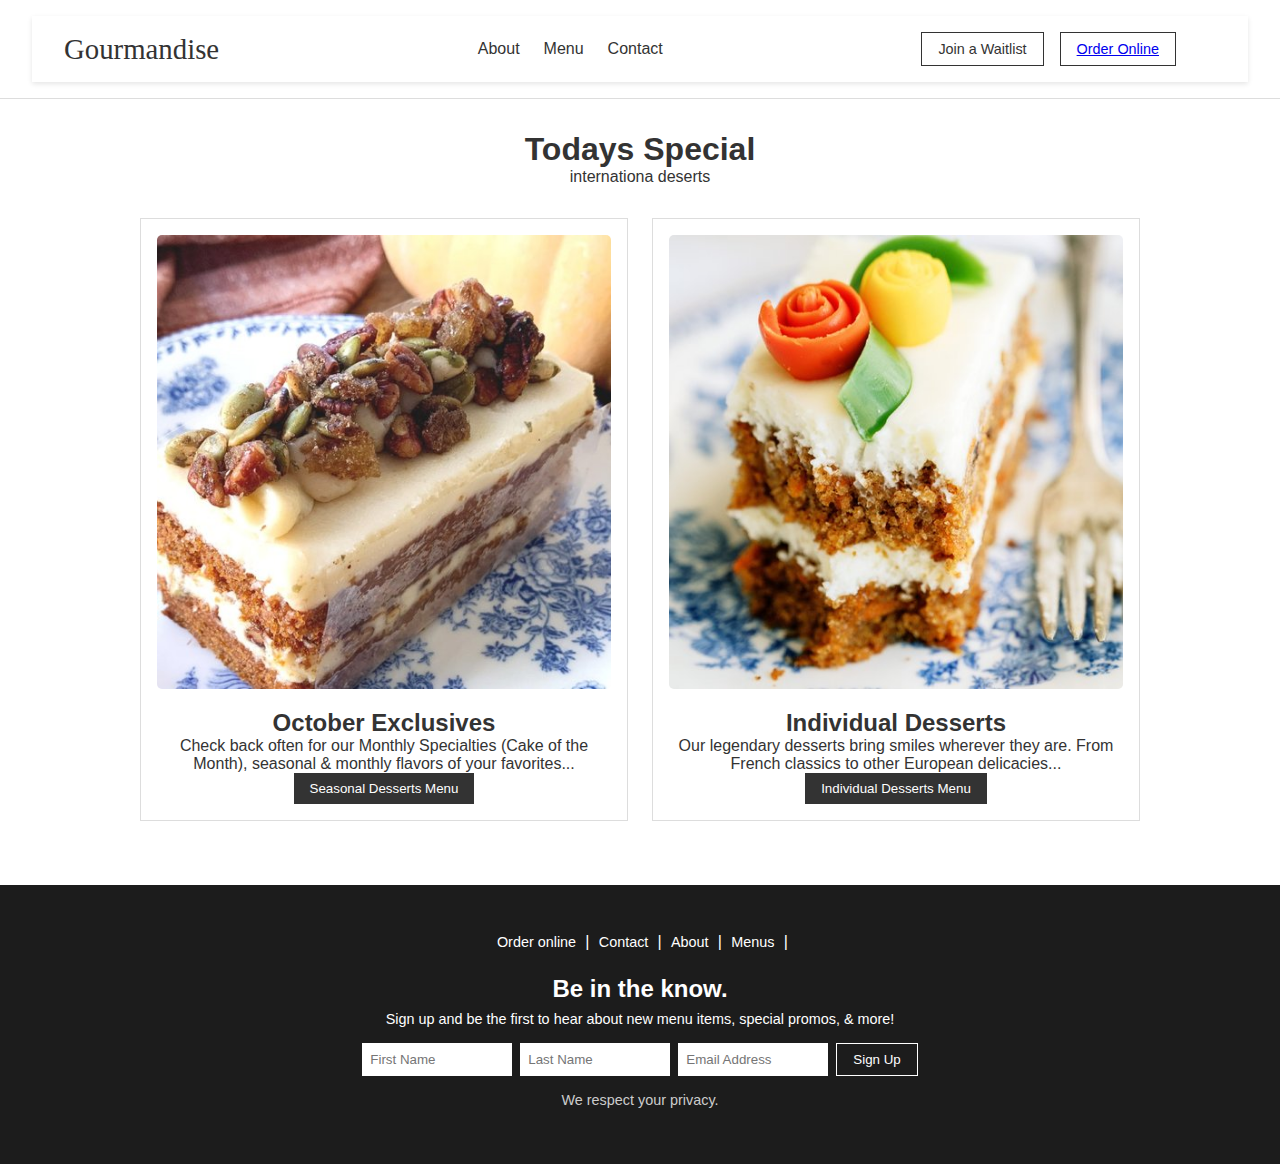
<file: index.html>
<!DOCTYPE html>
<html lang="en">

<head>
    <meta charset="UTF-8">
    <meta name="viewport" content="width=device-width, initial-scale=1.0">
    <title>Gourmandise Bakery</title>
    <link rel="stylesheet" href="styles.css">
</head>

<body>

    <!-- Navbar -->
    <header>
        <!-- HTML for Navigation Bar -->
        <nav class="navbar">
            <div class="navbar-logo">Gourmandise</div>
            <ul class="navbar-menu">
                <li><a href="aboutus.html">About</a></li>
                <li><a href="menu.html">Menu</a></li>
                <li><a href="#form">Contact</a></li>
            </ul>
            <div class="navbar-actions">
                <button class="action-button">Join a Waitlist</button>
                <button class="action-button"><a href="order.html"> Order Online </a></button>
                <div class="social-icons">
                    <a href="#"><i class="fab fa-instagram"></i></a>
                    <a href="#"><i class="fab fa-facebook-f"></i></a>
                    <a href="#"><i class="fas fa-search"></i></a>
                </div>
            </div>
        </nav>

    </header>

    <!-- BODY -->
    <main>
        <h1>Todays Special</h1>
        <span> internationa deserts </span>
        <section class="menu-grid">
            <!-- Card 1 -->
            <div class="menu-cardmain">
                <img src="/images/PumpkinSpiceCakeSlice.jpg" alt="October Exclusive">
                <h2>October Exclusives</h2>
                <p>Check back often for our Monthly Specialties (Cake of the Month), seasonal & monthly flavors of your favorites...</p>
                <button>Seasonal Desserts Menu</button>
            </div>
            <!-- Card 2 -->
            <div class="menu-cardmain">
                <img src="/images/Gourmandise+June+20240090.jpg" alt="Individual Desserts">
                <h2>Individual Desserts</h2>
                <p>Our legendary desserts bring smiles wherever they are. From French classics to other European delicacies...</p>
                <button>Individual Desserts Menu</button>
            </div>
           
        </section>
    </main>

    <footer>

        <div class="footer-links">
            <a href="order.html">Order online</a> |
            <a href="#form">Contact</a> |
            <a href="aboutus.html">About</a> |
            <a href="menu.html">Menus</a> |
        </div>
        <div class="newsletter-signup">
            <h2>Be in the know.</h2>
            <p>Sign up and be the first to hear about new menu items, special promos, & more!</p>
            <form id="form">
                <input type="text" placeholder="First Name">
                <input type="text" placeholder="Last Name">
                <input type="email" placeholder="Email Address">
                <button type="submit">Sign Up</button>
            </form>
            <p class="privacy-note">We respect your privacy.</p>
        </div>
    </footer>

</body>

</html>
</file>
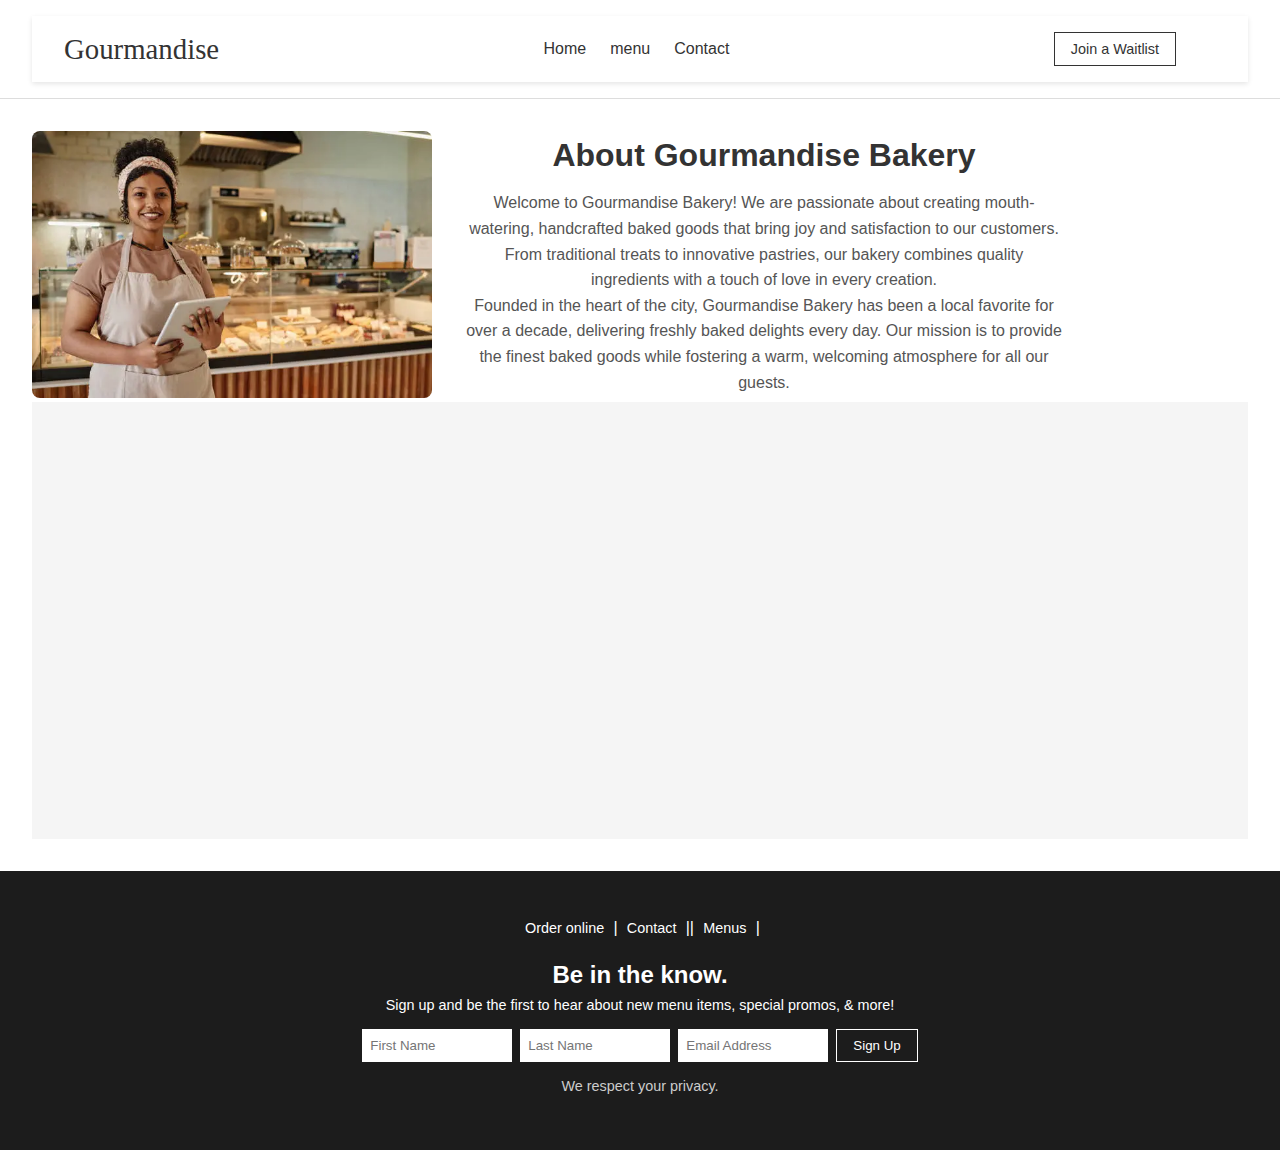
<file: aboutus.html>
<!DOCTYPE html>
<html lang="en">

<head>
    <meta charset="UTF-8">
    <meta name="viewport" content="width=device-width, initial-scale=1.0">
    <title>About Us - Gourmandise Bakery</title>
    <link rel="stylesheet" href="styles.css">
</head>

<body>

    <header>
        <nav class="navbar">
            <div class="navbar-logo">Gourmandise</div>
            <ul class="navbar-menu">
                <li><a href="index.html">Home</a></li>
                <li><a href="menu.html">menu</a></li>
                <li><a href="#form">Contact</a></li>
            </ul>
            <div class="navbar-actions">
                <button class="action-button">Join a Waitlist</button>
                <div class="social-icons">
                    <a href="#"><i class="fab fa-instagram"></i></a>
                    <a href="#"><i class="fab fa-facebook-f"></i></a>
                    <a href="#"><i class="fas fa-search"></i></a>
                </div>
            </div>
        </nav>
    </header>
    <main>
        <section class="about-us">
            <div class="about-content">
                <div class="about-image">
                    <img src="/images/bakery.webp" alt="Our Bakery">
                </div>
                <div class="about-text">
                    <h1>About Gourmandise Bakery</h1>
                    <p>Welcome to Gourmandise Bakery! We are passionate about creating mouth-watering, handcrafted baked goods that bring joy and satisfaction to our customers. From traditional treats to innovative pastries, our bakery combines quality ingredients
                        with a touch of love in every creation.
                    </p>
                    <p>Founded in the heart of the city, Gourmandise Bakery has been a local favorite for over a decade, delivering freshly baked delights every day. Our mission is to provide the finest baked goods while fostering a warm, welcoming atmosphere
                        for all our guests.</p>
                </div>
            </div>
        </section>

        <!-- Map Section -->
        <section class="map-section">
            <iframe class="gmap_iframe" width="100%" frameborder="0" scrolling="no" marginheight="0" marginwidth="0" src="https://maps.google.com/maps?width=654&amp;height=369&amp;hl=en&amp;q=nagpur&amp;t=&amp;z=16&amp;ie=UTF8&amp;iwloc=B&amp;output=embed"></iframe>
            
            </div>
            <style>
                .mapouter {
                    position: relative;
                    text-align: right;
                    width: 100%;
                    height: 369px;
                }
                
                .gmap_canvas {
                    overflow: hidden;
                    background: none!important;
                    width: 100%;
                    height: 369px;
                }
                
                .gmap_iframe {
                    height: 369px!important;
                }
            </style>
            </div>
        </section>
    </main>

   
    <footer>

        <div class="footer-links">
            <a href="order.html">Order online</a> |
            <a href="#form">Contact</a> ||
            <a href="menu.html">Menus</a> |
        </div>
        <div class="newsletter-signup">
            <h2>Be in the know.</h2>
            <p>Sign up and be the first to hear about new menu items, special promos, & more!</p>
            <form id="form">
                <input type="text" placeholder="First Name">
                <input type="text" placeholder="Last Name">
                <input type="email" placeholder="Email Address">
                <button type="submit">Sign Up</button>
            </form>
            <p class="privacy-note">We respect your privacy.</p>
        </div>
    </footer>

</body>

</html>
</file>
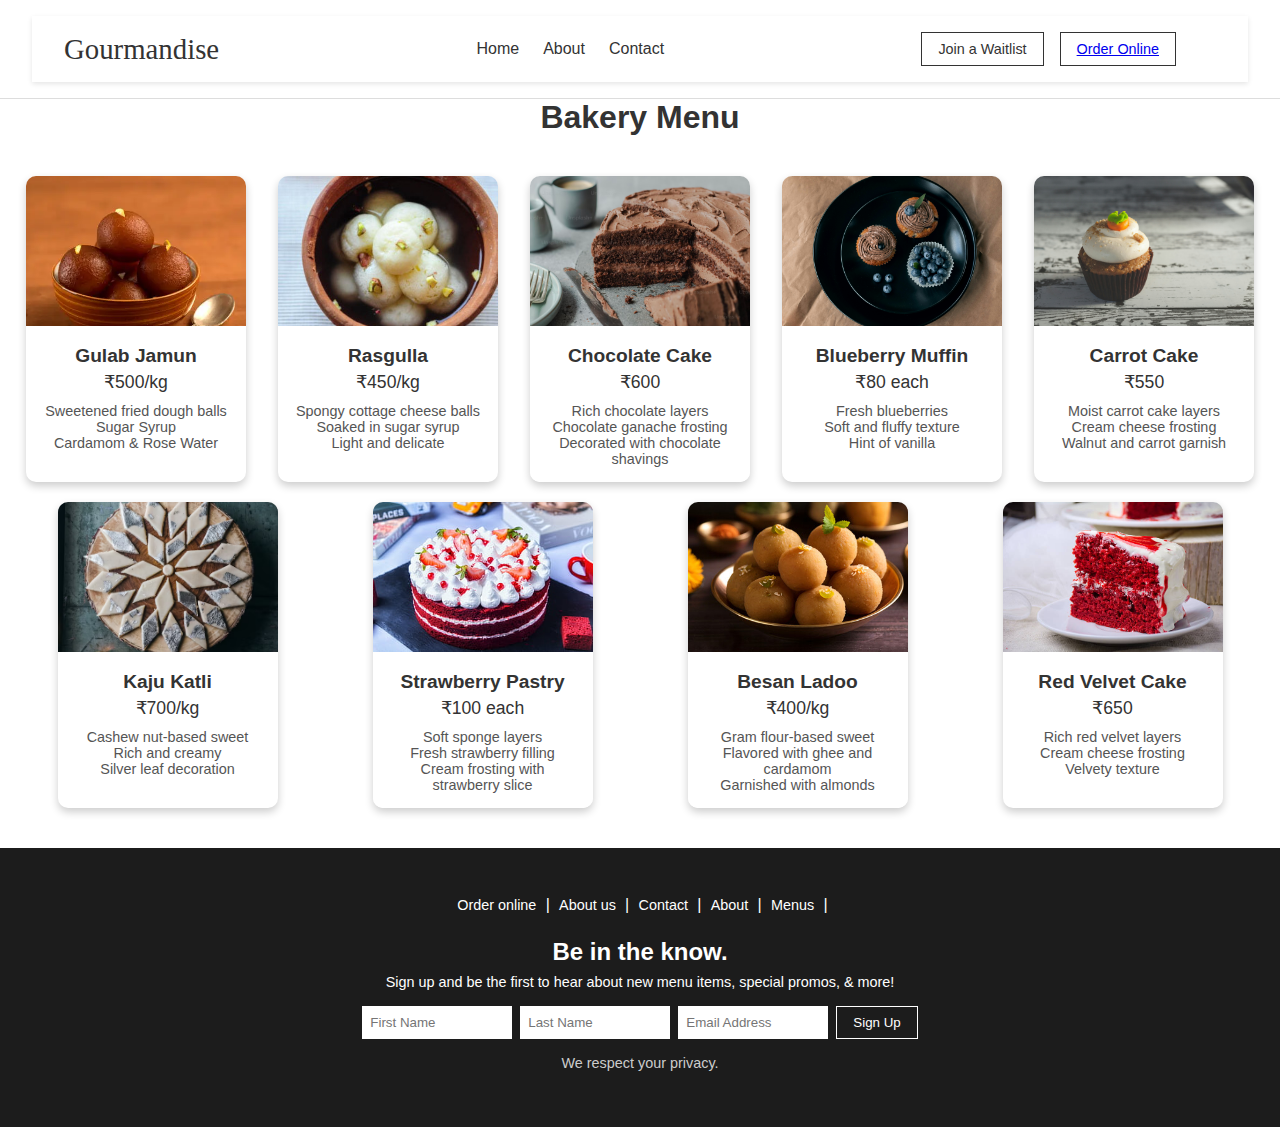
<file: menu.html>
<!DOCTYPE html>
<html lang="en">

<head>
    <meta charset="UTF-8">
    <meta name="viewport" content="width=device-width, initial-scale=1.0">
    <title>Bakery Menu</title>
    <link rel="stylesheet" href="styles.css">
</head>

<body>

    <!-- Navbar -->
    <header>
        
        <nav class="navbar">
            <div class="navbar-logo">Gourmandise</div>
            <ul class="navbar-menu">
                <li><a href="index.html">Home</a></li>
                <li><a href="aboutus.html">About</a></li>
                <li><a href="#form">Contact</a></li>
            </ul>
            <div class="navbar-actions">
                <button class="action-button">Join a Waitlist</button>
                <button class="action-button"><a href="order.html">Order Online</a></button>
                <div class="social-icons">
                    <a href="#"><i class="fab fa-instagram"></i></a>
                    <a href="#"><i class="fab fa-facebook-f"></i></a>
                    <a href="#"><i class="fas fa-search"></i></a>
                </div>
            </div>
        </nav>

    </header>
    <h1 class="menu-heading">Bakery Menu</h1>
    <main class="menu-container">

        <!-- Card 1: Indian Dessert -->
        <div class="menu-card">
            <img src="/images/gulab-jamun.webp" alt="Gulab Jamun">
            <div class="card-content">
                <h3>Gulab Jamun</h3>
                <p>₹500/kg</p>
                <ul>
                    <li>Sweetened fried dough balls</li>
                    <li>Sugar Syrup</li>
                    <li>Cardamom & Rose Water</li>
                </ul>
            </div>
        </div>

        <!-- Card 2: Indian Dessert -->
        <div class="menu-card">
            <img src="/images/rasgulla.jpg" alt="Rasgulla">
            <div class="card-content">
                <h3>Rasgulla</h3>
                <p>₹450/kg</p>
                <ul>
                    <li>Spongy cottage cheese balls</li>
                    <li>Soaked in sugar syrup</li>
                    <li>Light and delicate</li>
                </ul>
            </div>
        </div>

        <!-- Card 3: Bakery Item -->
        <div class="menu-card">
            <img src="/images/chocolate-cake.avif" alt="Chocolate Cake">
            <div class="card-content">
                <h3>Chocolate Cake</h3>
                <p>₹600</p>
                <ul>
                    <li>Rich chocolate layers</li>
                    <li>Chocolate ganache frosting</li>
                    <li>Decorated with chocolate shavings</li>
                </ul>
            </div>
        </div>

        <!-- Card 4: Bakery Item -->
        <div class="menu-card">
            <img src="/images/blueberry-muffin.jpg" alt="Blueberry Muffin">
            <div class="card-content">
                <h3>Blueberry Muffin</h3>
                <p>₹80 each</p>
                <ul>
                    <li>Fresh blueberries</li>
                    <li>Soft and fluffy texture</li>
                    <li>Hint of vanilla</li>
                </ul>
            </div>
        </div>

        <!-- Card 5: Cake -->
        <div class="menu-card">
            <img src="/images/carrot-cake.jpg" alt="Carrot Cake">
            <div class="card-content">
                <h3>Carrot Cake</h3>
                <p>₹550</p>
                <ul>
                    <li>Moist carrot cake layers</li>
                    <li>Cream cheese frosting</li>
                    <li>Walnut and carrot garnish</li>
                </ul>
            </div>
        </div>

        <!-- Card 6: Indian Sweet -->
        <div class="menu-card">
            <img src="/images/kaju-katli.avif" alt="Kaju Katli">
            <div class="card-content">
                <h3>Kaju Katli</h3>
                <p>₹700/kg</p>
                <ul>
                    <li>Cashew nut-based sweet</li>
                    <li>Rich and creamy</li>
                    <li>Silver leaf decoration</li>
                </ul>
            </div>
        </div>

        <!-- Card 7: Pastry -->
        <div class="menu-card">
            <img src="/images/strawberry-pastry.jpg" alt="Strawberry Pastry">
            <div class="card-content">
                <h3>Strawberry Pastry</h3>
                <p>₹100 each</p>
                <ul>
                    <li>Soft sponge layers</li>
                    <li>Fresh strawberry filling</li>
                    <li>Cream frosting with strawberry slice</li>
                </ul>
            </div>
        </div>

        <!-- Card 8: Indian Sweet -->
        <div class="menu-card">
            <img src="/images/ladoo.jpg" alt="Besan Ladoo">
            <div class="card-content">
                <h3>Besan Ladoo</h3>
                <p>₹400/kg</p>
                <ul>
                    <li>Gram flour-based sweet</li>
                    <li>Flavored with ghee and cardamom</li>
                    <li>Garnished with almonds</li>
                </ul>
            </div>
        </div>

        <!-- Card 9: Cake -->
        <div class="menu-card">
            <img src="/images/red-velvet-cake.jpg" alt="Red Velvet Cake">
            <div class="card-content">
                <h3>Red Velvet Cake</h3>
                <p>₹650</p>
                <ul>
                    <li>Rich red velvet layers</li>
                    <li>Cream cheese frosting</li>
                    <li>Velvety texture</li>
                </ul>
            </div>
        </div>

    </main>
    <footer>

        <div class="footer-links">
            <a href="order.html">Order online</a> |
            <a href="about.html">About us</a> |
            <a href="#form">Contact</a> |
            <a href="aboutus.html">About</a> |
            <a href="menu.html">Menus</a> |
        </div>
        <div class="newsletter-signup">
            <h2>Be in the know.</h2>
            <p>Sign up and be the first to hear about new menu items, special promos, & more!</p>
            <form id="form">
                <input type="text" placeholder="First Name">
                <input type="text" placeholder="Last Name">
                <input type="email" placeholder="Email Address">
                <button type="submit">Sign Up</button>
            </form>
            <p class="privacy-note">We respect your privacy.</p>
        </div>
    </footer>

</body>

</html>
</file>
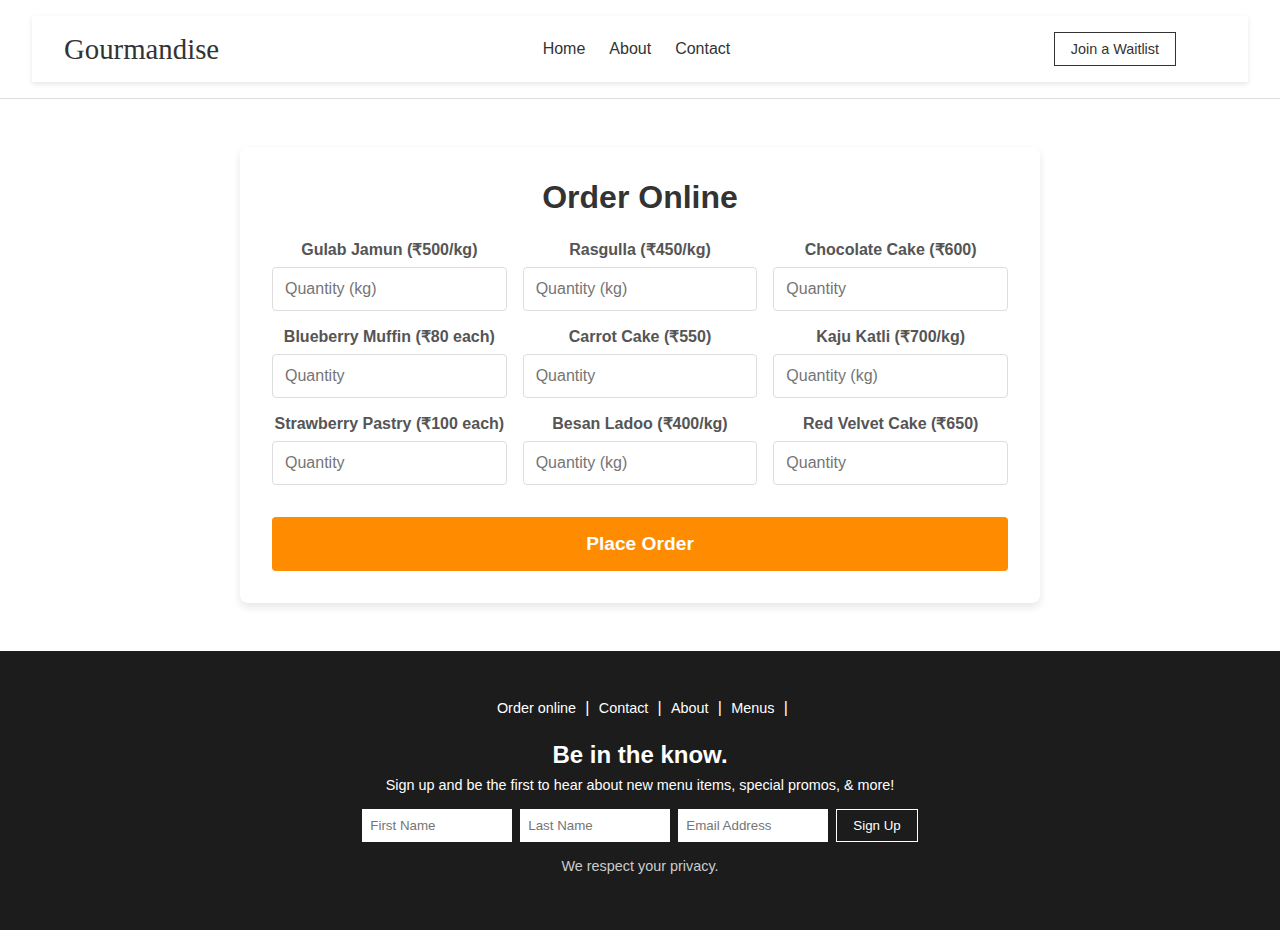
<file: order.html>
<!DOCTYPE html>
<html lang="en">

<head>
    <meta charset="UTF-8">
    <meta name="viewport" content="width=device-width, initial-scale=1.0">
    <title>Order Online - Bakery</title>
    <link rel="stylesheet" href="styles.css">
</head>

<body>
    <!-- Navbar -->
    <header>
        <nav class="navbar">
            <div class="navbar-logo">Gourmandise</div>
            <ul class="navbar-menu">
                <li><a href="index.html">Home</a></li>
                <li><a href="aboutus.html">About</a></li>
                <li><a href="#form">Contact</a></li>
            </ul>
            <div class="navbar-actions">
                <button class="action-button">Join a Waitlist</button>
                <div class="social-icons">
                    <a href="#"><i class="fab fa-instagram"></i></a>
                    <a href="#"><i class="fab fa-facebook-f"></i></a>
                    <a href="#"><i class="fas fa-search"></i></a>
                </div>
            </div>
        </nav>
    </header>

    <main class="order-container">
        <h1 class="order-heading">Order Online</h1>
        <form id="order-form" class="order-form">
            <div class="menu-items-grid">
                <div class="menu-item">
                    <label for="gulab-jamun">Gulab Jamun (₹500/kg)</label>
                    <input type="number" id="gulab-jamun" name="gulab-jamun" placeholder="Quantity (kg)">
                </div>
                <div class="menu-item">
                    <label for="rasgulla">Rasgulla (₹450/kg)</label>
                    <input type="number" id="rasgulla" name="rasgulla" placeholder="Quantity (kg)">
                </div>
                <div class="menu-item">
                    <label for="chocolate-cake">Chocolate Cake (₹600)</label>
                    <input type="number" id="chocolate-cake" name="chocolate-cake" placeholder="Quantity">
                </div>
                <div class="menu-item">
                    <label for="blueberry-muffin">Blueberry Muffin (₹80 each)</label>
                    <input type="number" id="blueberry-muffin" name="blueberry-muffin" placeholder="Quantity">
                </div>
                <div class="menu-item">
                    <label for="carrot-cake">Carrot Cake (₹550)</label>
                    <input type="number" id="carrot-cake" name="carrot-cake" placeholder="Quantity">
                </div>
                <div class="menu-item">
                    <label for="kaju-katli">Kaju Katli (₹700/kg)</label>
                    <input type="number" id="kaju-katli" name="kaju-katli" placeholder="Quantity (kg)">
                </div>
                <div class="menu-item">
                    <label for="strawberry-pastry">Strawberry Pastry (₹100 each)</label>
                    <input type="number" id="strawberry-pastry" name="strawberry-pastry" placeholder="Quantity">
                </div>
                <div class="menu-item">
                    <label for="besan-ladoo">Besan Ladoo (₹400/kg)</label>
                    <input type="number" id="besan-ladoo" name="besan-ladoo" placeholder="Quantity (kg)">
                </div>
                <div class="menu-item">
                    <label for="red-velvet-cake">Red Velvet Cake (₹650)</label>
                    <input type="number" id="red-velvet-cake" name="red-velvet-cake" placeholder="Quantity">
                </div>
            </div>
            <button type="submit" class="order-button">Place Order</button>
        </form>
    </main>

    <footer>

        <div class="footer-links">
            <a href="order.html">Order online</a> |
            <a href="#form">Contact</a> |
            <a href="aboutus.html">About</a> |
            <a href="menu.html">Menus</a> |
        </div>
        <div class="newsletter-signup">
            <h2>Be in the know.</h2>
            <p>Sign up and be the first to hear about new menu items, special promos, & more!</p>
            <form id="form">
                <input type="text" placeholder="First Name">
                <input type="text" placeholder="Last Name">
                <input type="email" placeholder="Email Address">
                <button type="submit">Sign Up</button>
            </form>
            <p class="privacy-note">We respect your privacy.</p>
        </div>
    </footer>

</body>

</html>
</file>
<file: styles.css>
* {
    margin: 0;
    padding: 0;
    box-sizing: border-box;
}

body {
    font-family: Arial, sans-serif;
    color: #333;
}

header {
    justify-content: space-between;
    padding: 1rem 2rem;
    border-bottom: 1px solid #ddd;
}

.logo {
    font-size: 1.5rem;
    font-weight: bold;
}
main {
    text-align: center;
    padding: 2rem;
}

.menu-grid {
    display: grid;
    grid-template-columns: repeat(2, 1fr);
    gap: 1.5rem;
    max-width: 1000px;
    margin: 2rem auto;
}

.menu-cardmain {
    border: 1px solid #ddd;
    padding: 1rem;
    text-align: center;
}

.menu-cardmain img {
    width: 100%;
    height: auto;
    border-radius: 5px;
    margin-bottom: 1rem;
}

.menu-cardmain button {
    background-color: #333;
    color: #fff;
    padding: 0.5rem 1rem;
    border: none;
    cursor: pointer;
}

.navbar {
    display: flex;
    align-items: center;
    justify-content: space-between;
    padding: 1rem 2rem;
    background-color: #fff;
    box-shadow: 0 2px 5px rgba(0, 0, 0, 0.1);
    flex-wrap: wrap;
}

.menu-heading {
    text-align: center;
}


/* Logo */

.navbar-logo {
    font-family: 'Brush Script MT', cursive;
    font-size: 1.8rem;
    color: #333;
}


/* Navbar menu */

.navbar-menu {
    display: flex;
    list-style: none;
    gap: 1.5rem;
    flex-grow: 1;
    justify-content: center;
}

.navbar-menu li a {
    text-decoration: none;
    color: #333;
    font-size: 1rem;
    transition: color 0.3s ease;
}

.navbar-menu li a:hover {
    color: #555;
}


/* Action buttons and icons */

.navbar-actions {
    display: flex;
    align-items: center;
    gap: 1rem;
}

.action-button {
    padding: 0.5rem 1rem;
    border: 1px solid #333;
    background-color: transparent;
    color: #333;
    cursor: pointer;
    font-size: 0.9rem;
    transition: background-color 0.3s ease, color 0.3s ease;
}

.action-button:hover {
    background-color: #333;
    color: #fff;
}

.social-icons a {
    color: #333;
    font-size: 1rem;
    margin-left: 0.5rem;
    transition: color 0.3s ease;
}

.social-icons a:hover {
    color: #555;
}


/* Responsive styling */

@media (max-width: 768px) {
    .navbar {
        padding: 1rem;
    }
    .navbar-menu {
        flex-direction: column;
        gap: 1rem;
    }
    .navbar-actions {
        flex-direction: column;
        gap: 0.5rem;
        margin-top: 1rem;
    }
}

@media (max-width: 480px) {
    .navbar-logo {
        font-size: 1.5rem;
    }
    .navbar-menu li a {
        font-size: 0.9rem;
    }
    .action-button {
        padding: 0.4rem 0.8rem;
        font-size: 0.8rem;
    }
    .social-icons a {
        font-size: 0.9rem;
    }
}


/* Footer Styling */

footer {
    background-color: #1c1c1c;
    color: #fff;
    padding: 2rem;
    text-align: center;
}

.location-buttons {
    display: flex;
    justify-content: center;
    gap: 1rem;
    margin-bottom: 1rem;
}

.location-buttons button {
    background-color: transparent;
    border: 1px solid #fff;
    padding: 0.5rem 1rem;
    color: #fff;
    cursor: pointer;
}

.thanksgiving-preorder p {
    color: #fff;
    font-weight: bold;
    margin: 1rem 0;
}

.footer-links {
    margin: 1rem 0;
}

.footer-links a {
    color: #fff;
    text-decoration: none;
    font-size: 0.9rem;
    margin: 0 0.3rem;
}

.newsletter-signup {
    margin: 1.5rem 0;
}

.newsletter-signup h2 {
    font-size: 1.5rem;
    margin-bottom: 0.5rem;
}

.newsletter-signup p {
    margin-bottom: 1rem;
    font-size: 0.9rem;
}

.newsletter-signup form {
    display: flex;
    gap: 0.5rem;
    justify-content: center;
    margin-bottom: 1rem;
}

.newsletter-signup input[type="text"],
.newsletter-signup input[type="email"] {
    padding: 0.5rem;
    border: none;
    width: 150px;
}

.newsletter-signup button {
    padding: 0.5rem 1rem;
    background-color: transparent;
    border: 1px solid #fff;
    color: #fff;
    cursor: pointer;
}

.privacy-note {
    font-size: 0.8rem;
    color: #ccc;
}


/* Header styling */

.menu-header {
    text-align: center;
    padding: 20px;
    background-color: #fff;
}

.menu-header h1 {
    font-family: 'Cursive', sans-serif;
    font-size: 2.5rem;
    margin-bottom: 10px;
}

.menu-header p {
    font-size: 1.1rem;
    color: #555;
}

.menu-header h2 {
    font-size: 1.5rem;
    color: #333;
    margin: 15px 0;
}

.order-button {
    padding: 10px 20px;
    border: 2px solid #333;
    background: transparent;
    font-size: 1rem;
    cursor: pointer;
    transition: background-color 0.3s;
}

.order-button:hover {
    background-color: #333;
    color: #fff;
}


/* Menu Container */

.menu-container {
    display: flex;
    justify-content: space-around;
    flex-wrap: wrap;
    padding: 40px 20px;
    gap: 20px;
}


/* Card Styling */

.menu-card {
    width: 220px;
    border-radius: 10px;
    overflow: hidden;
    box-shadow: 0 4px 8px rgba(0, 0, 0, 0.2);
    transition: transform 0.3s, box-shadow 0.3s;
    cursor: pointer;
    position: relative;
}

.menu-card img {
    width: 100%;
    height: 150px;
    object-fit: cover;
    transition: transform 0.3s;
}

.menu-card:hover {
    transform: scale(1.05);
    box-shadow: 0 8px 16px rgba(0, 0, 0, 0.3);
}

.menu-card:hover img {
    transform: scale(1.1);
}

.card-content {
    padding: 15px;
    background-color: #fff;
    text-align: center;
}

.card-content h3 {
    font-size: 1.2rem;
    margin-bottom: 5px;
}

.card-content p {
    font-size: 1.1rem;
    color: #333;
    margin-bottom: 10px;
}

.card-content ul {
    list-style-type: none;
    font-size: 0.9rem;
    color: #555;
}


/* Hover effect */

.menu-card:hover .card-content {
    background-color: #f9f9f9;
    color: #333;
}

.order-container {
    max-width: 800px;
    margin: 3rem auto;
    padding: 2rem;
    background-color: #fff;
    border-radius: 8px;
    box-shadow: 0 4px 8px rgba(0, 0, 0, 0.1);
}

.order-heading {
    text-align: center;
    font-size: 2rem;
    margin-bottom: 1.5rem;
    color: #333;
}

.order-form {
    display: flex;
    flex-direction: column;
}

.menu-items-grid {
    display: grid;
    grid-template-columns: repeat(auto-fit, minmax(200px, 1fr));
    gap: 1rem;
    margin-bottom: 2rem;
}

.menu-item label {
    display: block;
    font-weight: bold;
    margin-bottom: 0.5rem;
    color: #555;
}

.menu-item input[type="number"] {
    width: 100%;
    padding: 0.75rem;
    border: 1px solid #ddd;
    border-radius: 4px;
    font-size: 1rem;
    transition: border-color 0.3s;
}

.menu-item input[type="number"]:focus {
    border-color: #ff8c00;
    outline: none;
}

.order-button {
    padding: 1rem;
    font-size: 1.2rem;
    font-weight: bold;
    color: #fff;
    background-color: #ff8c00;
    border: none;
    border-radius: 4px;
    cursor: pointer;
    transition: background-color 0.3s;
}

.order-button:hover {
    background-color: #e07600;
}


/* Responsive Design */

@media (max-width: 600px) {
    .order-container {
        padding: 1rem;
    }
    .order-heading {
        font-size: 1.5rem;
    }
}

.about-content {
    display: flex;
    align-items: center;
    gap: 2rem;
}

.about-image img {
    width: 100%;
    height: auto;
    border-radius: 8px;
    max-width: 400px;
}

.about-text {
    max-width: 600px;
}

.about-text h1 {
    font-size: 2rem;
    color: #333;
    margin-bottom: 1rem;
}

.about-text p {
    color: #555;
    line-height: 1.6;
}


/* Map Section */

.map-section {
    padding: 2rem;
    text-align: center;
    background-color: #f5f5f5;
}

.map-section h2 {
    font-size: 1.8rem;
    margin-bottom: 1rem;
    color: #333;
}


/* Responsive Design */

@media (max-width: 768px) {
    .about-content {
        flex-direction: column;
        text-align: center;
    }
    .about-image img {
        max-width: 100%;
    }
}

.a {
    background-color: transparent;
    color: #f9f7f7;
    cursor: pointer;
    font-size: 0.9rem;
    transition: background-color 0.3s ease, color 0.3s ease;
}

.a:hover {
    background-color: #333;
    color: #fff;
}
</file>
